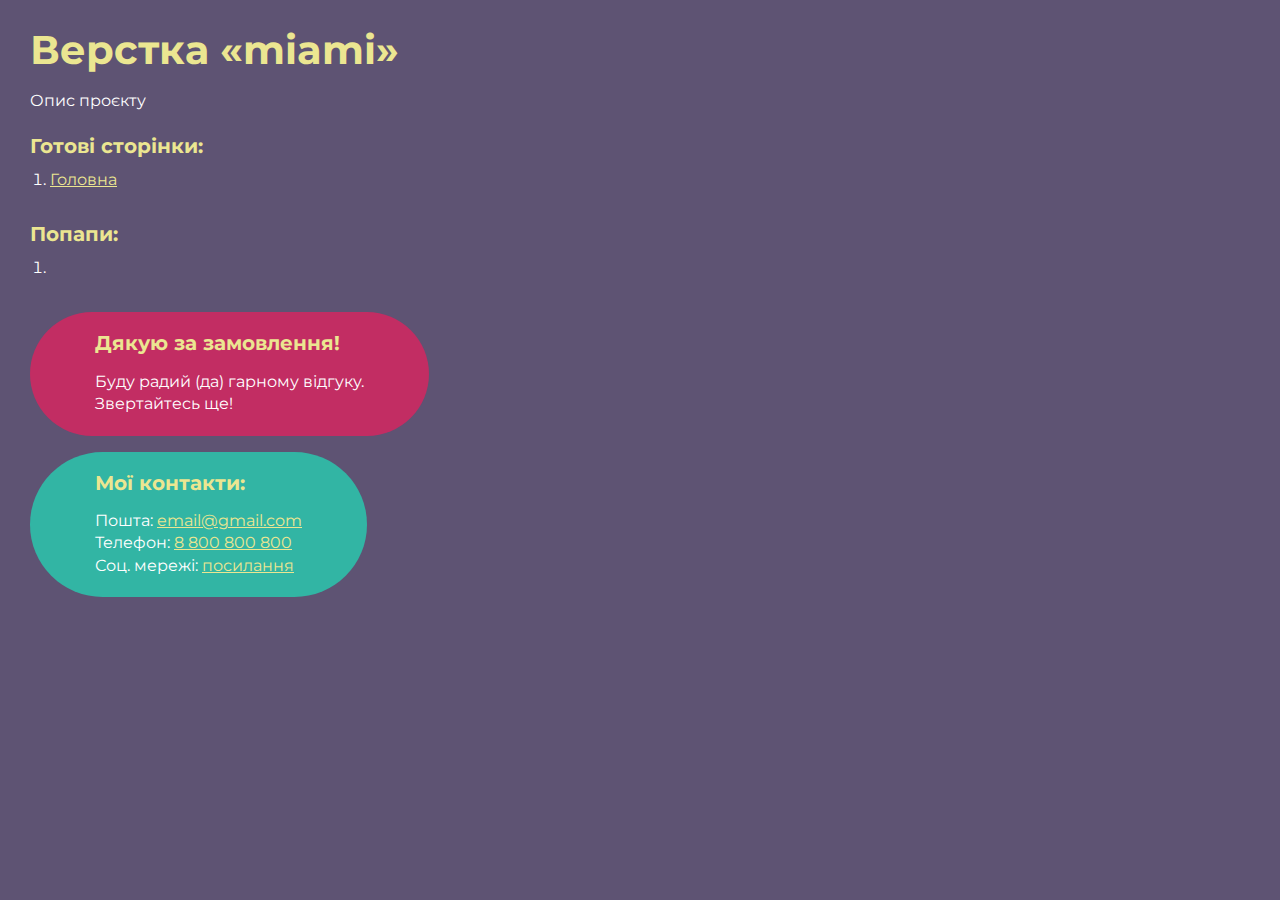
<file: index.html>
<!DOCTYPE html>
<html>

<head>
	<meta charset="UTF-8">
	<meta name="viewport" content="width=device-width, initial-scale=1.0">
	<title>Верстка «miami»</title>
</head>

<body>
	<div class="rootpage">
		<h1>Верстка «miami»</h1>
		<div class="rootpage__info">
			Опис проєкту
		</div>
		<h2>Готові сторінки:</h2>
		<ol class="rootpage__list">
			<li><a target="_blank" href="home.html">Головна</a></li>
		</ol>
		<h2>Попапи:</h2>
		<ol class="rootpage__list">
			<li><a target="_blank" href="home.html#"></a></li>
		</ol>
		<div class="rootpage__tnx">
			<h2>Дякую за замовлення!</h2>
			<p>Буду радий (да) гарному відгуку.</p>
			<p>Звертайтесь ще!</p>
		</div>
		<div class="rootpage__contacts">
			<h2>Мої контакти:</h2>
			<p>Пошта: <a href="mailto:email@gmail.com">email@gmail.com</a></p>
			<p>Телефон: <a href="tel:8800800800">8 800 800 800</a></p>
			<p>Соц. мережі: <a href="">посилання</a></p>
		</div>
	</div>
</body>
<style>
	@charset "UTF-8";
	@import url("https://fonts.googleapis.com/css?family=Montserrat:regular,700&display=swap");

	*,
	*::before,
	*::after {
		padding: 0px;
		margin: 0px;
		border: 0px;
		box-sizing: border-box;
	}

	html,
	body {
		height: 100%;
		margin: 0;
		padding: 0;
		min-width: 320px;
		width: 100%;
		color: #fff;
		background-color: #5e5373;
	}

	body {
		font-family: Montserrat;
		font-size: 100%;
		line-height: 1;
		font-size: 1rem;
	}

	a {
		text-decoration: underline;
		color: #ebe691
	}

	a:visited {
		text-decoration: underline;
		color: #aaa768;
	}

	a:hover {
		text-decoration: none;
	}

	ul li {
		list-style: none;
	}

	img {
		vertical-align: top;
	}

	.wrapper {
		width: 100%;
		min-height: 100%;
		overflow: hidden;
	}

	.rootpage {
		padding: 30px;
		display: flex;
		flex-direction: column;
		align-items: flex-start;
	}

	@media (max-width: 767px) {
		.rootpage {
			padding: 30px 15px;
		}
	}

	h1 {
		color: #ebe691;
		font-size: 2.5rem;
		margin: 0px 0px 1.25rem 0px;
	}

	@media (max-width: 767px) {
		h1 {
			font-size: 1.85rem;
			margin: 0px 0px 1.25rem 0px;
		}
	}

	h2 {
		color: #ebe691;
		font-size: 1.25rem;
		margin: 0px 0px 1rem 0px;
	}

	@media (max-width: 767px) {
		h2 {
			font-size: 1.125rem;
			margin: 0px 0px 1rem 0px;
		}
	}

	.rootpage__info {
		line-height: 140%;
		margin: 0px 0px 1.5rem 0px;
	}

	.rootpage__list {
		margin: 0px 0px 2.25rem 1.25rem;
	}

	.rootpage__list li:not(:last-child) {
		margin: 0px 0px 15px 0px;
	}

	.rootpage__contacts,
	.rootpage__tnx {
		border-radius: 200px;
		padding: 20px 65px;
		line-height: 140%;
	}

	@media (max-width: 767px) {

		.rootpage__contacts,
		.rootpage__tnx {
			border-radius: 40px;
			padding: 20px;
		}
	}

	.rootpage__contacts {
		background: #32b5a4;

	}

	.rootpage__contacts a {
		color: #ebe691;
	}

	.rootpage__tnx {
		background: #c22d63;
		margin: 0px 0px 1rem 0px;
	}
</style>

</html>
</file>
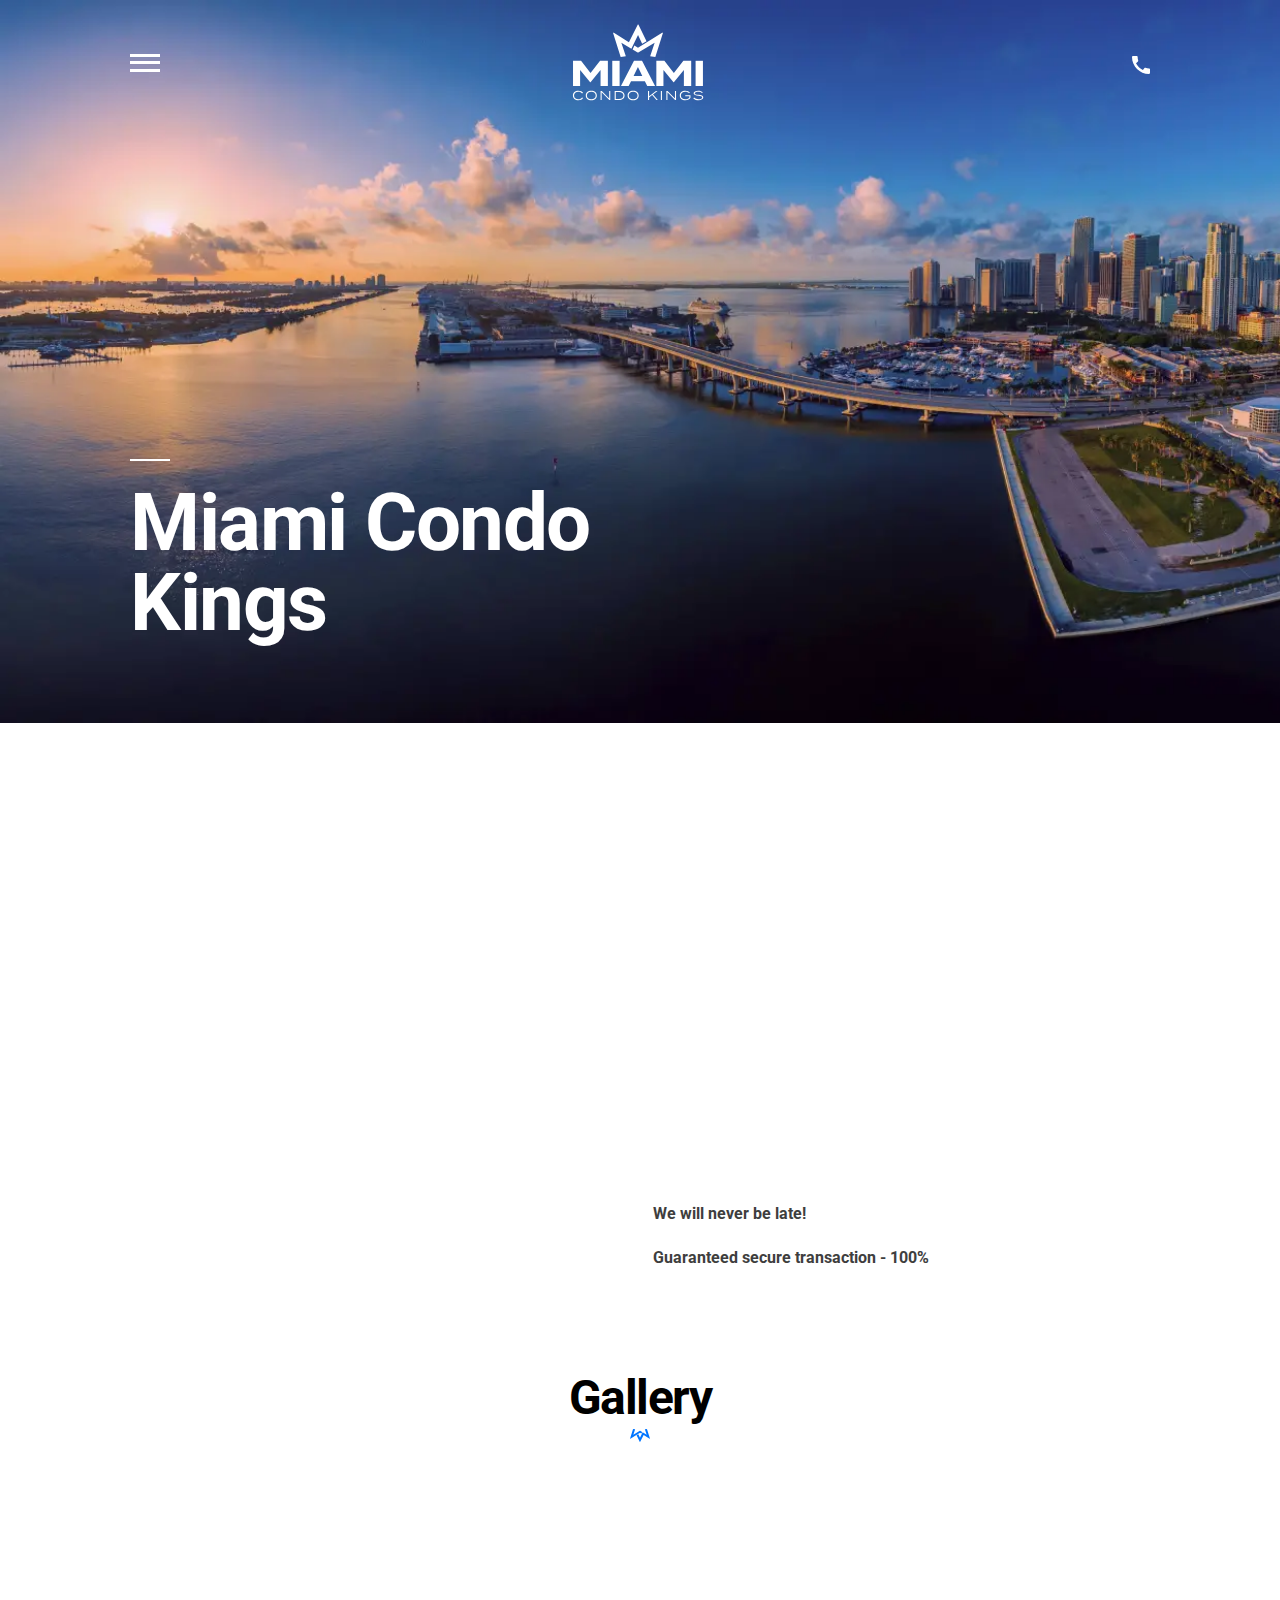
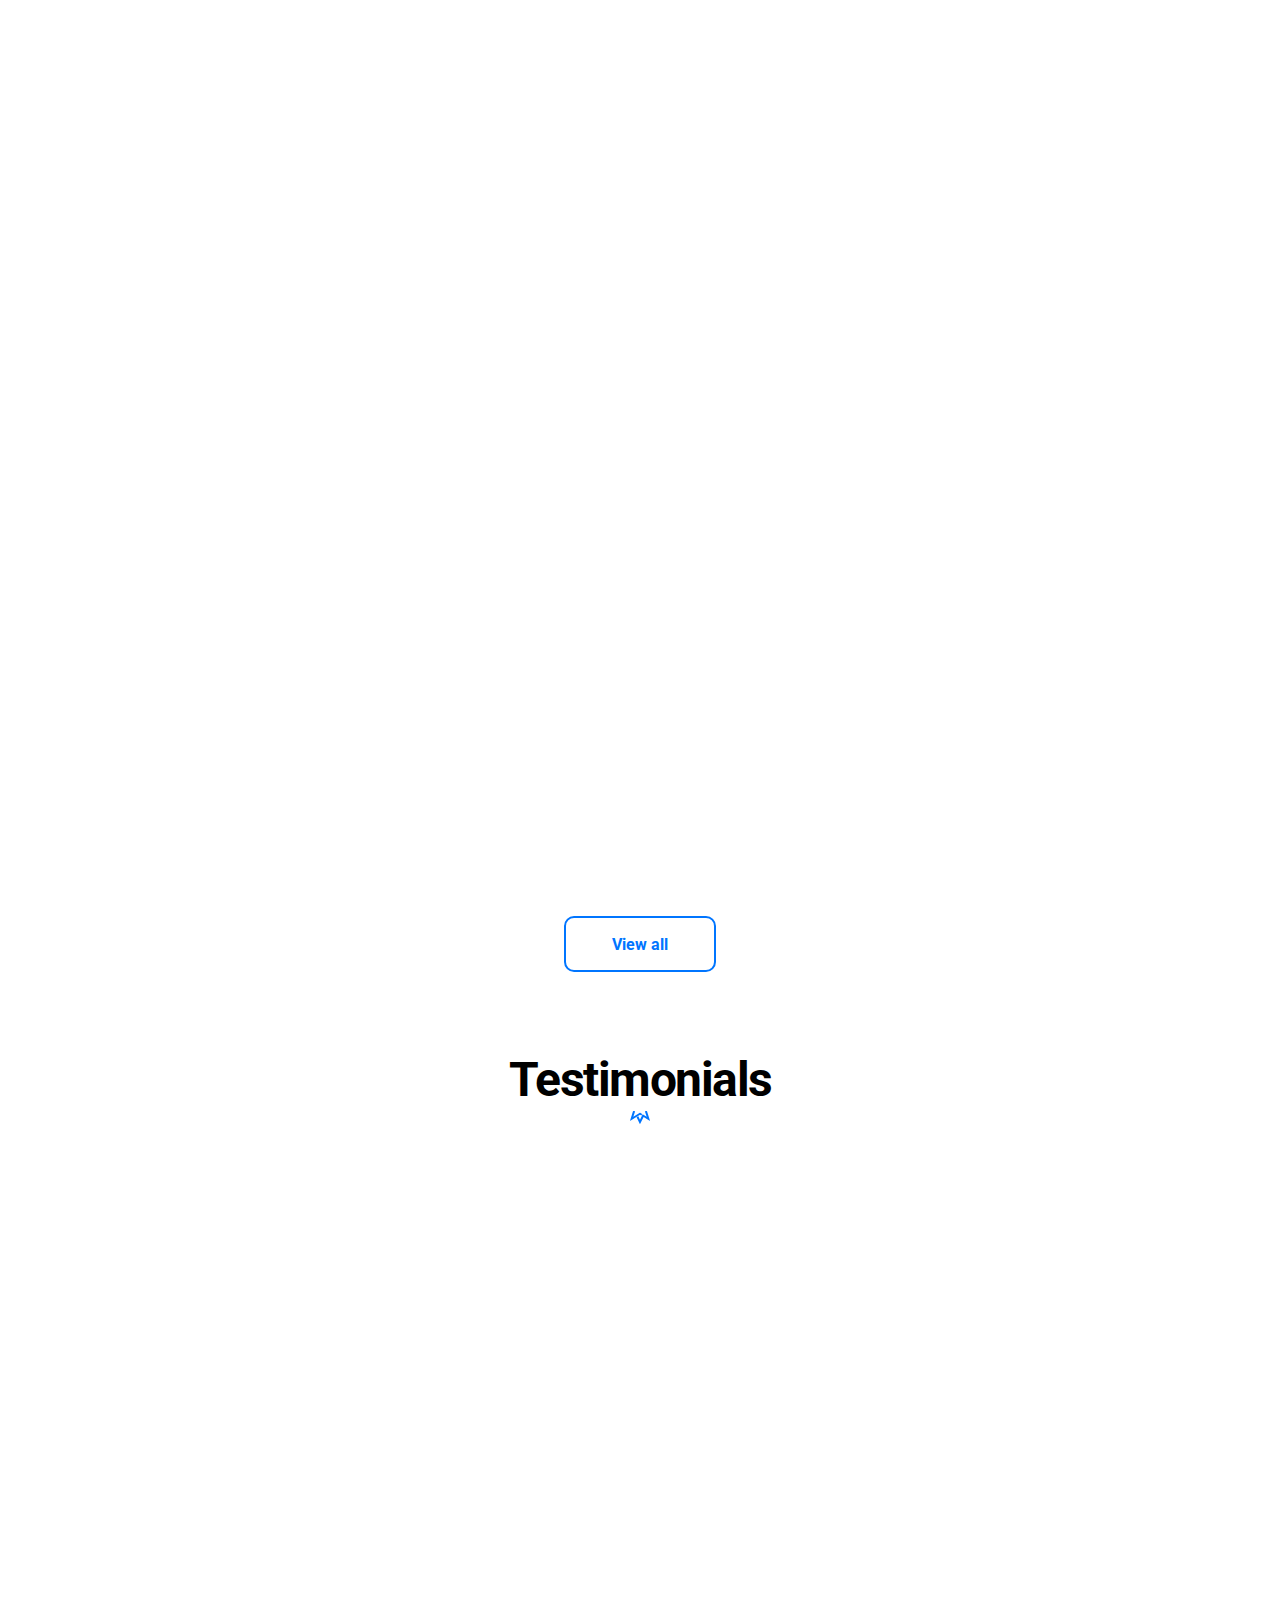
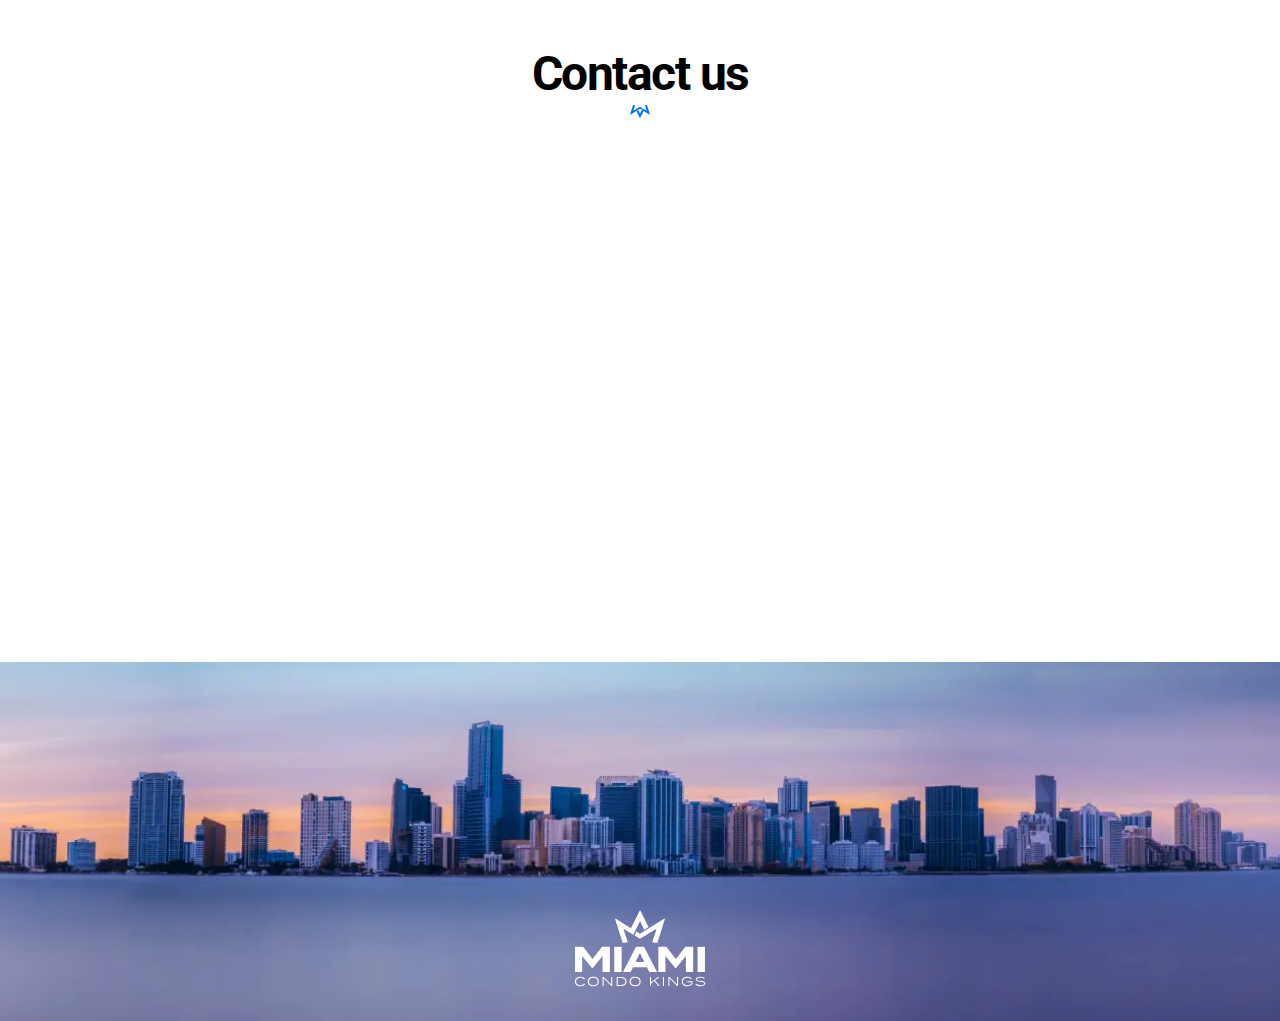
<file: home.html>
<!DOCTYPE html>
<html lang="en">

<head>
	<title>HomePage</title>
	<meta charset="UTF-8">
	<meta name="format-detection" content="telephone=no">
	<!-- <style>body{opacity: 0;}</style> -->
	<link rel="stylesheet" href="css/style.min.css?_v=20230724160459">
	<link rel="shortcut icon" href="favicon.ico">
	<!-- <meta name="robots" content="noindex, nofollow"> -->
	<meta name="viewport" content="width=device-width, initial-scale=1.0">
</head>

<body>
	<div class="wrapper">
		<header class="header" data-lp>
			<div class="header__container">
				<div class="header__body">
					<div class="header__menu menu">
						<button type="button" class="menu__icon icon-menu"><span></span></button>
						<nav class="menu__body">
							<ul class="menu__list">
								<li class="menu__item"><a href="#" class="menu__link">Home</a></li>
								<li class="menu__item"><a href="#" class="menu__link">About Us</a></li>
								<li class="menu__item"><a href="#" class="menu__link">gallery</a></li>
								<li class="menu__item"><a href="#" class="menu__link">testimonials</a></li>
								<li class="menu__item"><a href="#" class="menu__link">Contacts</a></li>

							</ul>
							<ul class="menu__list1">
								<li class="menu__items"><a href="tel:12345555555" class="menu__text">+1 234 555-55-55</a></li>
								<li class="menu__items"><a href="#" class="menu__text">call to order</a></li>
							</ul>
						</nav>
					</div>
					<div class="header__pic">
						<a href="#" class="header__logo"><img src="img/header/logo.svg" alt="Logo"></a>
					</div>

					<div class="phone__nomber">
						<a href="tel:12345555555" class="phone__nomber-tel">
							<img src="img/header/phone.svg" alt="icon-phone">

						</a>
						<a id="tel" href="tel:12345555555" class="phone__nomber-num">+1 234 555-55-55</a>
					</div>


				</div>
			</div>
		</header>

		<main class="page">
			<section data-watch data-watch-threshold="0.3" class="page__main-block main-block">
				<div class="main-block__container">
					<div class="main-block__body">
						<h1 class="main-block__title title--big">Miami
							Condo Kings</h1>

					</div>
				</div>
			</section>
			<section data-watch data-watch-threshold="0.3" class="page__miami-best miami-best">
				<div class="miami-best__container">
					<div class="miami-best__body">
						<div class="miami-best__column-left">
							<h2 class="miami-best__title title">Miami best Real estate <span>here</span> </h2>
						</div>
						<div class="miami-best__column-right">
							<div class="miami-best__subtitle">
								Over 50 years experience in love.
							</div>
							<div class="miami-best__paragraph">
								<p class="miami-best__text">
									Mazel and VA Tsukkerman in his "Analysis of musical works." Pointillism, which originated in the music of the early twentieth century, microforms, found a distant historical.
								</p>
								<p class="miami-best__text">
									The market leader in real estate since 2003. Awards Real Estate Company, 2010, 2011, 2013. More than 200 satisfied customers premium segment. We focus only on new buildings and high-level doskanalno know this area better than other specialists. Working directly with developers - so have more useful information about the profitable deals.
								</p>
								<p class="miami-best__text-bold">
									We will never be late!
								</p>
								<p class="miami-best__text-bold">
									Guaranteed secure transaction - 100%
								</p>
							</div>
						</div>
					</div>
				</div>
			</section>
			<section data-watch data-watch-threshold="0.3" class="page__gallery gallery">
				<div class="gallery__container">
					<div class="gallery__body">
						<div class="gallery__content">
							<h2 class="gallery__title title">Gallery</h2>
							<div class="gallery__logo"><img src="img/gallary/icon/icon-corona.svg" alt="Logo"></div>
						</div>
						<div class="gallery__items">
							<div class="gallery__wraper">
								<div class="gallery__item item-gallery item-gallery--1">
									<a target="_blank" href="img/gallary/01-big.jpg" class="item-gallery__pic-1">
										<div>
											<picture><source srcset="img/gallary/01.webp" type="image/webp"><img src="img/gallary/01.jpg" alt="Marina Palms"></picture>
										</div>

									</a>
									<a target="_blank" href="img/gallary/02-big.jpg" class="item-gallery__pic-2">
										<div>
											<picture><source srcset="img/gallary/02.webp" type="image/webp"><img src="img/gallary/02.jpg" alt="Marina Palms"></picture>
										</div>

									</a>
								</div>
								<div class="gallery__adress">
									<a href="#"><span>Marina Palms </span> / North Miami Beach, FL 33162</a>
								</div>
							</div>
							<div class="gallery__wraper">
								<div class="gallery__item item-gallery item-gallery--2">
									<a target="_blank" href="img/gallary/03-big.jpg" class="item-gallery__pic-3">
										<div>
											<picture><source srcset="img/gallary/03.webp" type="image/webp"><img src="img/gallary/03.jpg" alt="Edition Residens"></picture>
										</div>

									</a>
									<a target="_blank" href="img/gallary/04-big.jpg" class="item-gallery__pic-4">
										<div>
											<picture><source srcset="img/gallary/04.webp" type="image/webp"><img src="img/gallary/04.jpg" alt="Edition Residens"></picture>
										</div>

									</a>
								</div>
								<div class="gallery__adress">
									<a href="#"><span>Edition Residens</span>/Miami Beach, FL 33139/</a>
								</div>
							</div>
							<div class="gallery__wraper">
								<div class="gallery__item item-gallery item-gallery--3">
									<a target="_blank" href="img/gallary/05-big.jpg" class="item-gallery__pic-5">
										<div>
											<picture><source srcset="img/gallary/05.webp" type="image/webp"><img src="img/gallary/05.jpg" alt="Faena House"></picture>
										</div>

									</a>
									<a target="_blank" href="img/gallary/06-big.jpg" class="item-gallery__pic-6">
										<div>
											<picture><source srcset="img/gallary/06.webp" type="image/webp"><img src="img/gallary/06.jpg" alt="Faena House"></picture>
										</div>

									</a>
								</div>
								<div class="gallery__adress">
									<a href="#"><span>Faena House</span>/Miami Beach, FL 33140</a>
								</div>
							</div>

						</div>
						<div class="gallery__btn">
							<a href="#" class="gallery__button button--white">View all</a>
						</div>


					</div>
				</div>
			</section>
			<section data-watch data-watch-threshold="0.3" class="page__testimonials testimonials">
				<div class="testimonials__container">
					<div class="testimonials__body">
						<div class="testimonials__content">
							<h2 class="testimonials__title title">Testimonials</h2>
							<div class="testimonials__logo"><img src="img/gallary/icon/icon-corona.svg" alt="Logo"></div>
						</div>
						<div class="testimonials__row">
							<div class="testimonials__column">
								<div class="testimonials__item item-testimonials">
									<div class="item-testimonials__picture">
										<div class="item-testimonials__pic">
											<picture><source srcset="img/testimonials/01.webp" type="image/webp"><img src="img/testimonials/01.png" alt="Leslie Mckinney"></picture>
										</div>
									</div>
									<div class="item-testimonials__body">
										<div class="item-testimonials__name">Leslie Mckinney</div>
										<div class="item-testimonials__profession">CEO</div>
										<div class="item-testimonials__description">
											<p>Nice work, Certificates National Association of Realtors (USA)</p>
										</div>
									</div>
								</div>
							</div>
							<div class="testimonials__column">
								<div class="testimonials__item item-testimonials">
									<div class="item-testimonials__picture">
										<div class="item-testimonials__pic">
											<picture><source srcset="img/testimonials/02.webp" type="image/webp"><img src="img/testimonials/02.png" alt="Scarlett Hawkins"></picture>
										</div>
									</div>
									<div class="item-testimonials__body">
										<div class="item-testimonials__name">Scarlett Hawkins</div>
										<div class="item-testimonials__profession">Senior Vice President</div>
										<div class="item-testimonials__description">
											<p>My soul is illuminated by an unearthly joy, as these beautiful spring morning, which I enjoy with all my heart</p>
										</div>
									</div>
								</div>
							</div>
							<div class="testimonials__column">
								<div class="testimonials__item item-testimonials">
									<div class="item-testimonials__picture">
										<div class="item-testimonials__pic">
											<picture><source srcset="img/testimonials/03.webp" type="image/webp"><img src="img/testimonials/03.png" alt="Max Henry"></picture>
										</div>
									</div>
									<div class="item-testimonials__body">
										<div class="item-testimonials__name">Max Henry</div>
										<div class="item-testimonials__profession">Chief Design Officer</div>
										<div class="item-testimonials__description">
											<p>When my lovely valley of steam rises and half-day sun is above an impermeable</p>
										</div>
									</div>
								</div>
							</div>

						</div>
					</div>
				</div>
			</section>
			<section data-watch data-watch-threshold="0.3" class="page__contact contact">
				<div class="contact__container">
					<div class="contact__body">
						<div class="contact__content">
							<h2 class="contact__title title">Contact us</h2>
							<div class="contact__logo"><img src="img/gallary/icon/icon-corona.svg" alt="Logo"></div>
						</div>
						<div class="contact__row">
							<div class="contact__block ">
								<div class="contact__phone phone-contact">
									<div class="phone-contact__body">
										<p class="phone-contact__title">Phone</p>
										<a href="tel:123455555555" class="phone-contact__text">+1 234 5555-55-55</a>
									</div>
									<div class="phone-contact__body">
										<p class="phone-contact__title">Email</p>
										<a href="mailto:hello@miami.com" class="phone-contact__text ">hello@miami.com</a>
									</div>
								</div>
								<div class="contact__adress adress-contact">
									<div class="adress-contact__title">Address</div>
									<div class="adress-contact__text">
										<p>
											400 first ave. n.suite 700 Minneapolis, MN 55401
										</p>
									</div>
								</div>

							</div>
							<div class="contact__forma">
								<form action="#" method="get" class="contact-form">
									<div class="contact-form__line">
										<input id="name" required autocomplete="off" type="text" name="name" placeholder="Name" class="contact-form__input">
									</div>
									<div class="contact-form__line">
										<!-- Тип email - Однорядковий ввід поштової адреси -->
										<input class="contact-form__input" id="email-01" required autocomplete="off" placeholder="Email" name="mail" type="email">
									</div>
									<div class="contact-form__line">
										<!-- textarea - ввід багаторядкового тексту -->
										<textarea autocomplete="off" placeholder="Message" name="message" class="contact-form__area"></textarea>
									</div>
									<button type="submit" class="contact-form__button button">Consultation</button>
								</form>

							</div>
						</div>
					</div>
				</div>
			</section>


		</main>
		<script src="https://ajax.googleapis.com/ajax/libs/jquery/2.0.0/jquery.min.js?_v=20230724160459"></script>
		<footer class="footer">
			<div class="footer__container">

				<div class="footer__body">
					<a href="#" class="footer__logo"><img src="img/footer/logo_footer.svg" alt="Logo-Miami"></a>
				</div>

			</div>
		</footer>
	</div>
	<script src="js/app.min.js?_v=20230724160459"></script>
</body>

</html>
</file>
<file: css/style.min.css>
@charset "UTF-8";@import url(https://fonts.googleapis.com/css?family=Roboto:regular,500&display=swap);@import url(https://fonts.googleapis.com/css?family=Ubuntu:300,regular,italic,500,700&display=swap);@font-face{font-family:icomoon;font-display:swap;src:url(../fonts/icomoon.woff2) format("woff2"),url(../fonts/icomoon.woff) format("woff");font-weight:400;font-style:normal}[class*=_icon-]:before{font-family:icomoon;font-style:normal;font-weight:400;font-variant:normal;text-transform:none;line-height:1;-webkit-font-smoothing:antialiased;-moz-osx-font-smoothing:grayscale}[class*=_icon-]:before{display:block}._icon-phone:before{content:"\e900";color:#fff;font-size:28px;-webkit-transition:all .3s ease 0s;-o-transition:all .3s ease 0s;transition:all .3s ease 0s}*{padding:0;margin:0;border:0}*,:after,:before{-webkit-box-sizing:border-box;box-sizing:border-box}:active,:focus{outline:0}body,html{height:100%;min-width:320px}body{color:#000;line-height:1;font-family:Roboto;font-size:1rem;-ms-text-size-adjust:100%;-moz-text-size-adjust:100%;-webkit-text-size-adjust:100%;-webkit-font-smoothing:antialiased;-moz-osx-font-smoothing:grayscale}button,input,textarea{font-family:Roboto;font-size:inherit}button{cursor:pointer;color:inherit;background-color:inherit}a{color:inherit;text-decoration:none}ul li{list-style:none}img{vertical-align:top}h1,h2,h3,h4,h5,h6{font-weight:inherit;font-size:inherit}body{background:#fff}.lock body{overflow:hidden;-ms-touch-action:none;touch-action:none;-ms-scroll-chaining:none;overscroll-behavior:none}.wrapper{min-height:100%;display:-webkit-box;display:-ms-flexbox;display:flex;-webkit-box-orient:vertical;-webkit-box-direction:normal;-ms-flex-direction:column;flex-direction:column;overflow:hidden}@supports (overflow:clip){.wrapper{overflow:clip}}.wrapper>main{-webkit-box-flex:1;-ms-flex:1 1 auto;flex:1 1 auto}.wrapper>*{min-width:0}[class*=__container]{max-width:66.25rem;margin:0 auto;padding:0 1.25rem}[class*=-ibg]{position:relative}[class*=-ibg] img{position:absolute;width:100%;height:100%;top:0;left:0;-o-object-fit:cover;object-fit:cover}[class*=-ibg_contain] img{-o-object-fit:contain;object-fit:contain}.title--big{font-weight:700;line-height:1;letter-spacing:-1.5px;color:#fff}.title{font-weight:700;font-size:48px;line-height:1;letter-spacing:-1.5px;color:#000}.button--white{outline:2px solid #0075ff;border-radius:8px;background:inherit;font-weight:700;font-size:16px;line-height:.15;color:#0075ff;padding:16.5px 46px 16.5px 46px;-webkit-transition:all .3s ease 0s;-o-transition:all .3s ease 0s;transition:all .3s ease 0s}.button--white:hover{background:#005ecc;-webkit-box-shadow:0 13px 27px rgba(0,83,181,.46);box-shadow:0 13px 27px rgba(0,83,181,.46);border-radius:8px;color:#fff;outline:0}.button--white:hover:active{background:#005ecc;-webkit-box-shadow:0 8px 14px rgba(0,83,181,.48);box-shadow:0 8px 14px rgba(0,83,181,.48);border-radius:8px;outline:0}.button{padding:26.8px 46px 26.8px 46px;-webkit-transition:all .3s ease 0s;-o-transition:all .3s ease 0s;transition:all .3s ease 0s;background:#0075ff;-webkit-box-shadow:0 6px 23px rgba(0,117,255,.46);box-shadow:0 6px 23px rgba(0,117,255,.46);border-radius:8px;font-size:16px;line-height:.15;color:#fff;text-align:center}.button:hover{background:#005ecc;-webkit-box-shadow:0 13px 27px rgba(0,83,181,.46);box-shadow:0 13px 27px rgba(0,83,181,.46);border-radius:8px;color:#fff}.button:hover:active{background:#005ecc;-webkit-box-shadow:0 8px 14px rgba(0,83,181,.48);box-shadow:0 8px 14px rgba(0,83,181,.48);border-radius:8px}.header{position:fixed;width:100%;top:0;left:0;z-index:100}.header._header-scroll{background:rgba(53,123,163,.8)}.header__body{padding:24px 0 24px 0;display:-ms-grid;display:grid;-ms-grid-columns:30px 1fr 30px;grid-template-columns:30px 1fr 30px;-webkit-box-align:center;-ms-flex-align:center;align-items:center}.header__pic{display:-webkit-box;display:-ms-flexbox;display:flex;-webkit-box-pack:center;-ms-flex-pack:center;justify-content:center;z-index:2;position:relative}.header__logo{display:-webkit-box;display:-ms-flexbox;display:flex;-webkit-box-flex:0;-ms-flex:0 0 137px;flex:0 0 137px}.header__logo img{max-width:100%}.phone__nomber{display:-webkit-box;display:-ms-flexbox;display:flex;-webkit-box-orient:horizontal;-webkit-box-direction:reverse;-ms-flex-direction:row-reverse;flex-direction:row-reverse;position:relative;top:2px;left:0;-webkit-column-gap:15px;-moz-column-gap:15px;column-gap:15px}.phone__nomber-num{display:none;color:#fff;white-space:nowrap;cursor:pointer;position:relative;z-index:50}.phone__nomber-tel{-webkit-animation:phone-play 2s infinite 0s ease;animation:phone-play 2s infinite 0s ease}.phone__nomber-tel:hover{-webkit-animation-play-state:paused;animation-play-state:paused}@-webkit-keyframes phone-play{0%{-webkit-transform:rotate(0);transform:rotate(0)}50%{-webkit-transform:rotate(45deg);transform:rotate(45deg)}100%{-webkit-transform:rotate(0);transform:rotate(0)}}@keyframes phone-play{0%{-webkit-transform:rotate(0);transform:rotate(0)}50%{-webkit-transform:rotate(45deg);transform:rotate(45deg)}100%{-webkit-transform:rotate(0);transform:rotate(0)}}.menu-open .menu__body{left:0}.menu-open .menu__body::before{left:0}.menu__list{display:-webkit-box;display:-ms-flexbox;display:flex;margin:0 0 48px 0;max-width:1020px;margin:0 auto;-webkit-box-orient:vertical;-webkit-box-direction:normal;-ms-flex-direction:column;flex-direction:column;row-gap:30px;padding:150px 15px 50px 15px}.menu__link{font-weight:700;font-size:22px;line-height:1;letter-spacing:2px;text-transform:uppercase;color:#fff;position:relative}.menu__link::before{content:"";position:absolute;bottom:-8px;left:0;width:0%;height:2px;background:#fff;-webkit-transition:all .3s ease 0s;-o-transition:all .3s ease 0s;transition:all .3s ease 0s}.menu__list1{display:-webkit-box;display:-ms-flexbox;display:flex;-webkit-box-orient:vertical;-webkit-box-direction:normal;-ms-flex-direction:column;flex-direction:column;row-gap:30px;padding:0 15px 50px 15px;max-width:1020px;margin:0 auto}.menu__text{font-weight:700;font-size:12px;line-height:1.33;letter-spacing:2px;text-transform:uppercase;color:#fff;text-align:center;position:relative}.menu__text::before{content:"";position:absolute;bottom:-8px;left:0;width:0%;height:2px;background:#fff;-webkit-transition:all .3s ease 0s;-o-transition:all .3s ease 0s;transition:all .3s ease 0s}.icon-menu{-webkit-transform:rotate(-180deg);-ms-transform:rotate(-180deg);transform:rotate(-180deg)}.no-webp .footer{background:url(../img/footer/footer-bac.jpg) 0 0/cover no-repeat}.footer__body{display:-webkit-box;display:-ms-flexbox;display:flex;-webkit-box-pack:center;-ms-flex-pack:center;justify-content:center}.footer__logo{display:-webkit-box;display:-ms-flexbox;display:flex;-webkit-box-flex:0;-ms-flex:0 0 136px;flex:0 0 136px}.footer__logo img{max-width:100%}.no-webp .main-block{background:url(../img/main-block/background.jpg) 0 0/cover no-repeat}.main-block__body{-webkit-transform:translate(0,20%);-ms-transform:translate(0,20%);transform:translate(0,20%);opacity:0}._watcher-view .main-block__body{opacity:1;-webkit-transform:translate(0,0);-ms-transform:translate(0,0);transform:translate(0,0);-webkit-transition:all .8s ease 0s;-o-transition:all .8s ease 0s;transition:all .8s ease 0s}.main-block__title{max-width:460px;position:relative}.main-block__title::before{content:"";position:absolute;top:-24px;left:0;width:40px;height:2px;background:#fff}.miami-best__body{padding-top:104px;padding-bottom:80px;display:-webkit-box;display:-ms-flexbox;display:flex;-webkit-column-gap:25px;-moz-column-gap:25px;column-gap:25px;row-gap:30px}.miami-best__column-left{-webkit-box-flex:0;-ms-flex:0 1 50%;flex:0 1 50%;-webkit-transform:translate(-20%,0);-ms-transform:translate(-20%,0);transform:translate(-20%,0);opacity:0}._watcher-view .miami-best__column-left{opacity:1;-webkit-transform:translate(0,0);-ms-transform:translate(0,0);transform:translate(0,0);-webkit-transition:all .8s ease 0s;-o-transition:all .8s ease 0s;transition:all .8s ease 0s}.miami-best__title{max-width:320px}.miami-best__title span{color:#0075ff}.miami-best__column-right{-webkit-box-flex:0;-ms-flex:0 1 50%;flex:0 1 50%}.miami-best__subtitle{font-weight:700;font-size:24px;line-height:1.25;color:#0075ff;-webkit-transform:translate(20%,0);-ms-transform:translate(20%,0);transform:translate(20%,0);opacity:0}.miami-best__subtitle:not(:last-child){margin:0 0 16px 0}._watcher-view .miami-best__subtitle{opacity:1;-webkit-transform:translate(0,0);-ms-transform:translate(0,0);transform:translate(0,0);-webkit-transition:all .8s ease 0s;-o-transition:all .8s ease 0s;transition:all .8s ease 0s}.miami-best__text{font-size:16px;line-height:1.69;color:#3e3e3e;-webkit-transform:translate(20%,0);-ms-transform:translate(20%,0);transform:translate(20%,0);opacity:0}.miami-best__text:not(:last-child){margin:0 0 42px 0}._watcher-view .miami-best__text{opacity:1;-webkit-transform:translate(0,0);-ms-transform:translate(0,0);transform:translate(0,0);-webkit-transition:all .8s ease 0s;-o-transition:all .8s ease 0s;transition:all .8s ease 0s}.miami-best__text-bold{font-weight:700;font-size:16px;line-height:1.69;color:#3e3e3e}.miami-best__text-bold:not(:last-child){margin:0 0 17px 0}.gallery__body{padding-top:23px}.gallery__content{text-align:center}.gallery__title:not(:last-child){margin:0 0 1px 0}.gallery__logo img{max-width:100%}.gallery__items{margin:0 0 32px 0}.gallery__wraper{-webkit-transform:translate(0,20%);-ms-transform:translate(0,20%);transform:translate(0,20%);opacity:0}._watcher-view .gallery__wraper{opacity:1;-webkit-transform:translate(0,0);-ms-transform:translate(0,0);transform:translate(0,0);-webkit-transition:all .8s ease 0s;-o-transition:all .8s ease 0s;transition:all .8s ease 0s}.gallery__adress{font-weight:400;font-size:16px;line-height:1.69;color:#3e3e3e}.gallery__adress span{font-weight:700;font-size:16px;line-height:1.69;color:#0075ff}.gallery__btn{text-align:center}.item-gallery{display:-ms-grid;display:grid;margin:0 0 24px 0}.item-gallery__pic-1{position:relative;padding-bottom:38%;border-radius:9px}.item-gallery__pic-1:hover{-webkit-box-shadow:0 8px 14px rgba(0,83,181,.48);box-shadow:0 8px 14px rgba(0,83,181,.48)}.item-gallery__pic-1 img{position:absolute;top:0;left:0;width:100%;height:100%;-o-object-fit:cover;object-fit:cover;border-radius:8px}.item-gallery__pic-2{position:relative;padding-bottom:79%;border-radius:9px}.item-gallery__pic-2:hover{-webkit-box-shadow:0 8px 14px rgba(0,83,181,.48);box-shadow:0 8px 14px rgba(0,83,181,.48)}.item-gallery__pic-2 img{position:absolute;top:0;left:0;width:100%;height:100%;-o-object-fit:cover;object-fit:cover;border-radius:8px}.item-gallery__pic-3{position:relative;padding-bottom:51%;border-radius:9px}.item-gallery__pic-3:hover{-webkit-box-shadow:0 8px 14px rgba(0,83,181,.48);box-shadow:0 8px 14px rgba(0,83,181,.48)}.item-gallery__pic-3 img{position:absolute;top:0;left:0;width:100%;height:100%;-o-object-fit:cover;object-fit:cover;border-radius:8px}.item-gallery__pic-4{position:relative;padding-bottom:51%;border-radius:9px}.item-gallery__pic-4:hover{-webkit-box-shadow:0 8px 14px rgba(0,83,181,.48);box-shadow:0 8px 14px rgba(0,83,181,.48)}.item-gallery__pic-4 img{position:absolute;top:0;left:0;width:100%;height:100%;-o-object-fit:cover;object-fit:cover;border-radius:8px}.item-gallery__pic-5{position:relative;padding-bottom:79%;border-radius:9px}.item-gallery__pic-5:hover{-webkit-box-shadow:0 8px 14px rgba(0,83,181,.48);box-shadow:0 8px 14px rgba(0,83,181,.48)}.item-gallery__pic-5 img{position:absolute;top:0;left:0;width:100%;height:100%;-o-object-fit:cover;object-fit:cover;border-radius:8px}.item-gallery__pic-6{position:relative;padding-bottom:38%;border-radius:9px}.item-gallery__pic-6:hover{-webkit-box-shadow:0 8px 14px rgba(0,83,181,.48);box-shadow:0 8px 14px rgba(0,83,181,.48)}.item-gallery__pic-6 img{position:absolute;top:0;left:0;width:100%;height:100%;-o-object-fit:cover;object-fit:cover;border-radius:8px}.item-gallery--1{-ms-grid-columns:minmax(131px,672px) minmax(131px,324px);grid-template-columns:minmax(131px,672px) minmax(131px,324px)}.item-gallery--2{-ms-grid-columns:minmax(131px,498px) minmax(131px,498px);grid-template-columns:minmax(131px,498px) minmax(131px,498px)}.item-gallery--3{-ms-grid-columns:minmax(131px,324px) minmax(131px,672px);grid-template-columns:minmax(131px,324px) minmax(131px,672px)}.testimonials__content{text-align:center}.testimonials__title:not(:last-child){margin:0 0 1px 0}.testimonials__logo img{max-width:100%}.testimonials__row{display:-webkit-box;display:-ms-flexbox;display:flex;-ms-flex-wrap:wrap;flex-wrap:wrap;margin:0 -12px;-webkit-transform:translate(0,20%);-ms-transform:translate(0,20%);transform:translate(0,20%);opacity:0}._watcher-view .testimonials__row{opacity:1;-webkit-transform:translate(0,0);-ms-transform:translate(0,0);transform:translate(0,0);-webkit-transition:all .8s ease 0s;-o-transition:all .8s ease 0s;transition:all .8s ease 0s}.testimonials__column{-webkit-box-flex:0;-ms-flex:0 1 33.33337%;flex:0 1 33.33337%;padding:0 12px;margin:0 0 24px 0}.item-testimonials{display:-webkit-box;display:-ms-flexbox;display:flex;-webkit-box-orient:vertical;-webkit-box-direction:normal;-ms-flex-direction:column;flex-direction:column;min-height:100%}.item-testimonials__picture{width:150px;margin:0 auto}.item-testimonials__pic{position:relative;padding-bottom:100%}.item-testimonials__pic img{position:absolute;top:0;left:0;width:100%;height:100%;-o-object-fit:cover;object-fit:cover}.item-testimonials__body{text-align:center;-webkit-box-flex:1;-ms-flex:1 1 auto;flex:1 1 auto}.item-testimonials__name{font-weight:700;font-size:24px;line-height:1.25;color:#0075ff;text-transform:capitalize}.item-testimonials__name:not(:last-child){margin:0 0 4px 0}.item-testimonials__profession{font-size:14px;line-height:1.93;color:#9fadc2;text-transform:capitalize}.item-testimonials__description{font-size:16px;line-height:1.69;color:#3e3e3e}.contact__content{text-align:center}.contact__title:not(:last-child){margin:0 0 1px 0}.contact__logo:not(:last-child){margin:0 0 1px 0}.contact__row{display:-webkit-box;display:-ms-flexbox;display:flex;-webkit-box-pack:justify;-ms-flex-pack:justify;justify-content:space-between}.contact__block{display:-webkit-box;display:-ms-flexbox;display:flex;-webkit-box-flex:0;-ms-flex:0 1 40%;flex:0 1 40%;margin:0 0 32px 0;-webkit-transform:translate(-20%,0);-ms-transform:translate(-20%,0);transform:translate(-20%,0);opacity:0}._watcher-view .contact__block{opacity:1;-webkit-transform:translate(0,0);-ms-transform:translate(0,0);transform:translate(0,0);-webkit-transition:all .8s ease 0s;-o-transition:all .8s ease 0s;transition:all .8s ease 0s}.contact__forma{-webkit-box-flex:0;-ms-flex:0 1 40%;flex:0 1 40%;-webkit-transform:translate(20%,0);-ms-transform:translate(20%,0);transform:translate(20%,0);opacity:0}._watcher-view .contact__forma{opacity:1;-webkit-transform:translate(0,0);-ms-transform:translate(0,0);transform:translate(0,0);-webkit-transition:all .8s ease 0s;-o-transition:all .8s ease 0s;transition:all .8s ease 0s}.phone-contact__body:not(:last-child){margin:0 0 24px 0}.phone-contact__title{font-size:14px;line-height:1.93;color:#9fadc2}.phone-contact__title:not(:last-child){margin:0 0 8px 0}.phone-contact__text{font-size:16px;line-height:1.69;color:#3e3e3e;white-space:nowrap}.adress-contact__title{font-size:14px;line-height:1.93;color:#9fadc2}.adress-contact__title:not(:last-child){margin:0 0 8px 0}.adress-contact__text{font-size:16px;line-height:1.69;color:#3e3e3e;max-width:140px}.contact-form{width:411px}.contact-form__line:not(:last-child){margin:0 0 16px 0}.contact-form__input{background:#f7f8ff;border-radius:8px;height:48px;width:100%;font-size:14px;line-height:1.43;color:#8f99a8;padding:0 0 0 17px}.contact-form__input:focus{outline:2px solid #0075ff;color:#000}.contact-form__area{width:100%;background:#f7f8ff;border-radius:8px;min-height:144px;margin:0 0 32px 0;padding:14px 0 0 17px;resize:vertical;max-height:400px}.contact-form__area:focus{outline:2px solid #0075ff;color:#000}.contact-form__button{width:100%}@font-face{font-family:lg;src:url([data-uri]) format("woff2"),url([data-uri]) format("woff");font-weight:400;font-style:normal;font-display:block}.lg-icon{font-family:lg!important;speak:never;font-style:normal;font-weight:400;font-variant:normal;text-transform:none;line-height:1;-webkit-font-smoothing:antialiased;-moz-osx-font-smoothing:grayscale}.lg-container{font-family:system-ui,-apple-system,"Segoe UI",Roboto,"Helvetica Neue",Arial,"Noto Sans","Liberation Sans",sans-serif,"Apple Color Emoji","Segoe UI Emoji","Segoe UI Symbol","Noto Color Emoji"}.lg-next,.lg-prev{background-color:rgba(0,0,0,.45);border-radius:2px;color:#999;cursor:pointer;display:block;font-size:22px;margin-top:-10px;padding:8px 10px 9px;position:absolute;top:50%;z-index:1080;outline:0;border:none}.lg-next.disabled,.lg-prev.disabled{opacity:0!important;cursor:default}.lg-next:hover:not(.disabled),.lg-prev:hover:not(.disabled){color:#fff}.lg-single-item .lg-next,.lg-single-item .lg-prev{display:none}.lg-next{right:20px}.lg-next:before{content:"\e095"}.lg-prev{left:20px}.lg-prev:after{content:"\e094"}@-webkit-keyframes lg-right-end{0%{left:0}50%{left:-30px}100%{left:0}}@keyframes lg-right-end{0%{left:0}50%{left:-30px}100%{left:0}}@-webkit-keyframes lg-left-end{0%{left:0}50%{left:30px}100%{left:0}}@keyframes lg-left-end{0%{left:0}50%{left:30px}100%{left:0}}.lg-outer.lg-right-end .lg-object{-webkit-animation:lg-right-end .3s;animation:lg-right-end .3s;position:relative}.lg-outer.lg-left-end .lg-object{-webkit-animation:lg-left-end .3s;animation:lg-left-end .3s;position:relative}.lg-toolbar{z-index:1082;left:0;position:absolute;top:0;width:100%}.lg-media-overlap .lg-toolbar{background-image:-webkit-gradient(linear,left bottom,left top,from(rgba(0,0,0,0)),to(rgba(0,0,0,.4)));background-image:-o-linear-gradient(bottom,rgba(0,0,0,0),rgba(0,0,0,.4));background-image:linear-gradient(0deg,rgba(0,0,0,0),rgba(0,0,0,.4))}.lg-toolbar .lg-icon{color:#999;cursor:pointer;float:right;font-size:24px;height:47px;line-height:27px;padding:10px 0;text-align:center;width:50px;text-decoration:none!important;outline:medium none;will-change:color;-webkit-transition:color .2s linear;-o-transition:color .2s linear;transition:color .2s linear;background:0 0;border:none;-webkit-box-shadow:none;box-shadow:none}.lg-toolbar .lg-icon.lg-icon-18{font-size:18px}.lg-toolbar .lg-icon:hover{color:#fff}.lg-toolbar .lg-close:after{content:"\e070"}.lg-toolbar .lg-maximize{font-size:22px}.lg-toolbar .lg-maximize:after{content:"\e90a"}.lg-toolbar .lg-download:after{content:"\e0f2"}.lg-sub-html{color:#eee;font-size:16px;padding:10px 40px;text-align:center;z-index:1080;opacity:0;-webkit-transition:opacity .2s ease-out 0s;-o-transition:opacity .2s ease-out 0s;transition:opacity .2s ease-out 0s}.lg-sub-html h4{margin:0;font-size:13px;font-weight:700}.lg-sub-html p{font-size:12px;margin:5px 0 0}.lg-sub-html a{color:inherit}.lg-sub-html a:hover{text-decoration:underline}.lg-media-overlap .lg-sub-html{background-image:-webkit-gradient(linear,left top,left bottom,from(rgba(0,0,0,0)),to(rgba(0,0,0,.6)));background-image:-o-linear-gradient(top,rgba(0,0,0,0),rgba(0,0,0,.6));background-image:linear-gradient(180deg,rgba(0,0,0,0),rgba(0,0,0,.6))}.lg-item .lg-sub-html{position:absolute;bottom:0;right:0;left:0}.lg-error-msg{font-size:14px;color:#999}.lg-counter{color:#999;display:inline-block;font-size:16px;padding-left:20px;padding-top:12px;height:47px;vertical-align:middle}.lg-closing .lg-next,.lg-closing .lg-prev,.lg-closing .lg-sub-html,.lg-closing .lg-toolbar{opacity:0;-webkit-transition:-webkit-transform .08 cubic-bezier(0,0,.25,1) 0s,opacity .08 cubic-bezier(0,0,.25,1) 0s,color .08 linear;-o-transition:-o-transform .08 cubic-bezier(0,0,.25,1) 0s,opacity .08 cubic-bezier(0,0,.25,1) 0s,color .08 linear;-webkit-transition:opacity .08 cubic-bezier(0,0,.25,1) 0s,color .08 linear,-webkit-transform .08 cubic-bezier(0,0,.25,1) 0s;transition:opacity .08 cubic-bezier(0,0,.25,1) 0s,color .08 linear,-webkit-transform .08 cubic-bezier(0,0,.25,1) 0s;-o-transition:transform .08 cubic-bezier(0,0,.25,1) 0s,opacity .08 cubic-bezier(0,0,.25,1) 0s,color .08 linear;transition:transform .08 cubic-bezier(0,0,.25,1) 0s,opacity .08 cubic-bezier(0,0,.25,1) 0s,color .08 linear;transition:transform .08 cubic-bezier(0,0,.25,1) 0s,opacity .08 cubic-bezier(0,0,.25,1) 0s,color .08 linear,-webkit-transform .08 cubic-bezier(0,0,.25,1) 0s}body:not(.lg-from-hash) .lg-outer.lg-start-zoom .lg-item:not(.lg-zoomable) .lg-img-wrap,body:not(.lg-from-hash) .lg-outer.lg-start-zoom .lg-item:not(.lg-zoomable) .lg-video-cont{opacity:0;-ms-transform:scale3d(.5,.5,.5);-webkit-transform:scale3d(.5,.5,.5);transform:scale3d(.5,.5,.5);will-change:transform,opacity;-webkit-transition:-webkit-transform 250ms cubic-bezier(0,0,.25,1) 0s,opacity 250ms cubic-bezier(0,0,.25,1)!important;-o-transition:-o-transform 250ms cubic-bezier(0,0,.25,1) 0s,opacity 250ms cubic-bezier(0,0,.25,1)!important;-webkit-transition:opacity 250ms cubic-bezier(0,0,.25,1),-webkit-transform 250ms cubic-bezier(0,0,.25,1) 0s!important;transition:opacity 250ms cubic-bezier(0,0,.25,1),-webkit-transform 250ms cubic-bezier(0,0,.25,1) 0s!important;-o-transition:transform 250ms cubic-bezier(0,0,.25,1) 0s,opacity 250ms cubic-bezier(0,0,.25,1)!important;transition:transform 250ms cubic-bezier(0,0,.25,1) 0s,opacity 250ms cubic-bezier(0,0,.25,1)!important;transition:transform 250ms cubic-bezier(0,0,.25,1) 0s,opacity 250ms cubic-bezier(0,0,.25,1),-webkit-transform 250ms cubic-bezier(0,0,.25,1) 0s!important}body:not(.lg-from-hash) .lg-outer.lg-start-zoom .lg-item:not(.lg-zoomable).lg-complete .lg-img-wrap,body:not(.lg-from-hash) .lg-outer.lg-start-zoom .lg-item:not(.lg-zoomable).lg-complete .lg-video-cont{opacity:1;-ms-transform:scale3d(1,1,1);-webkit-transform:scale3d(1,1,1);transform:scale3d(1,1,1)}.lg-group:after{content:"";display:table;clear:both}.lg-container{display:none;outline:0}.lg-container.lg-show{display:block}.lg-on{scroll-behavior:unset}.lg-hide-sub-html .lg-sub-html,.lg-next,.lg-pager-outer,.lg-prev,.lg-toolbar{opacity:0;will-change:transform,opacity;-webkit-transition:-webkit-transform .25s cubic-bezier(0,0,.25,1) 0s,opacity .25s cubic-bezier(0,0,.25,1) 0s;-o-transition:-o-transform .25s cubic-bezier(0,0,.25,1) 0s,opacity .25s cubic-bezier(0,0,.25,1) 0s;-webkit-transition:opacity .25s cubic-bezier(0,0,.25,1) 0s,-webkit-transform .25s cubic-bezier(0,0,.25,1) 0s;transition:opacity .25s cubic-bezier(0,0,.25,1) 0s,-webkit-transform .25s cubic-bezier(0,0,.25,1) 0s;-o-transition:transform .25s cubic-bezier(0,0,.25,1) 0s,opacity .25s cubic-bezier(0,0,.25,1) 0s;transition:transform .25s cubic-bezier(0,0,.25,1) 0s,opacity .25s cubic-bezier(0,0,.25,1) 0s;transition:transform .25s cubic-bezier(0,0,.25,1) 0s,opacity .25s cubic-bezier(0,0,.25,1) 0s,-webkit-transform .25s cubic-bezier(0,0,.25,1) 0s}.lg-show-in .lg-next,.lg-show-in .lg-pager-outer,.lg-show-in .lg-prev,.lg-show-in .lg-toolbar{opacity:1}.lg-show-in.lg-hide-sub-html .lg-sub-html{opacity:1}.lg-show-in .lg-hide-items .lg-prev{opacity:0;-webkit-transform:translate3d(-10px,0,0);transform:translate3d(-10px,0,0)}.lg-show-in .lg-hide-items .lg-next{opacity:0;-webkit-transform:translate3d(10px,0,0);transform:translate3d(10px,0,0)}.lg-show-in .lg-hide-items .lg-toolbar{opacity:0;-webkit-transform:translate3d(0,-10px,0);transform:translate3d(0,-10px,0)}.lg-show-in .lg-hide-items.lg-hide-sub-html .lg-sub-html{opacity:0;-webkit-transform:translate3d(0,20px,0);transform:translate3d(0,20px,0)}.lg-outer{width:100%;height:100%;position:fixed;top:0;left:0;z-index:1050;text-align:left;opacity:.001;outline:0;will-change:auto;overflow:hidden;-webkit-transition:opacity .15s ease 0s;-o-transition:opacity .15s ease 0s;transition:opacity .15s ease 0s}.lg-outer *{-webkit-box-sizing:border-box;box-sizing:border-box}.lg-outer.lg-zoom-from-image{opacity:1}.lg-outer.lg-visible{opacity:1}.lg-outer.lg-css3 .lg-item:not(.lg-start-end-progress).lg-current,.lg-outer.lg-css3 .lg-item:not(.lg-start-end-progress).lg-next-slide,.lg-outer.lg-css3 .lg-item:not(.lg-start-end-progress).lg-prev-slide{-webkit-transition-duration:inherit!important;-o-transition-duration:inherit!important;transition-duration:inherit!important;-webkit-transition-timing-function:inherit!important;-o-transition-timing-function:inherit!important;transition-timing-function:inherit!important}.lg-outer.lg-css3.lg-dragging .lg-item.lg-current,.lg-outer.lg-css3.lg-dragging .lg-item.lg-next-slide,.lg-outer.lg-css3.lg-dragging .lg-item.lg-prev-slide{-webkit-transition-duration:0s!important;-o-transition-duration:0s!important;transition-duration:0s!important;opacity:1}.lg-outer.lg-grab img.lg-object{cursor:-webkit-grab;cursor:-o-grab;cursor:-ms-grab;cursor:grab}.lg-outer.lg-grabbing img.lg-object{cursor:move;cursor:-webkit-grabbing;cursor:-o-grabbing;cursor:-ms-grabbing;cursor:grabbing}.lg-outer .lg-content{position:absolute;top:0;left:0;right:0;bottom:0}.lg-outer .lg-inner{width:100%;position:absolute;left:0;top:0;bottom:0;-webkit-transition:opacity 0s;-o-transition:opacity 0s;transition:opacity 0s;white-space:nowrap}.lg-outer .lg-item{will-change:transform,opacity;display:none!important}.no-webp .lg-outer .lg-item:not(.lg-start-end-progress){background:url([data-uri]) no-repeat scroll center center transparent}.lg-outer.lg-css3 .lg-current,.lg-outer.lg-css3 .lg-next-slide,.lg-outer.lg-css3 .lg-prev-slide{display:inline-block!important}.lg-outer.lg-css .lg-current{display:inline-block!important}.lg-outer .lg-img-wrap,.lg-outer .lg-item{display:inline-block;text-align:center;position:absolute;width:100%;height:100%}.lg-outer .lg-img-wrap:before,.lg-outer .lg-item:before{content:"";display:inline-block;height:100%;vertical-align:middle}.lg-outer .lg-img-wrap{position:absolute;left:0;right:0;top:0;bottom:0;white-space:nowrap;font-size:0}.lg-outer .lg-item.lg-complete{background-image:none}.lg-outer .lg-item.lg-current{z-index:1060}.lg-outer .lg-object{display:inline-block;vertical-align:middle;max-width:100%;max-height:100%;width:auto;height:auto;position:relative}.lg-outer .lg-empty-html .lg-sub-html,.lg-outer .lg-empty-html.lg-sub-html{display:none}.lg-outer.lg-hide-download .lg-download{opacity:.75;pointer-events:none}.lg-outer .lg-first-slide .lg-dummy-img{position:absolute;top:50%;left:50%}.lg-outer.lg-components-open:not(.lg-zoomed) .lg-components{-webkit-transform:translate3d(0,0,0);transform:translate3d(0,0,0);opacity:1}.lg-outer.lg-components-open:not(.lg-zoomed) .lg-sub-html{opacity:1;-webkit-transition:opacity .2s ease-out .15s;-o-transition:opacity .2s ease-out .15s;transition:opacity .2s ease-out .15s}.lg-backdrop{position:fixed;top:0;left:0;right:0;bottom:0;z-index:1040;background-color:#000;opacity:0;will-change:auto;-webkit-transition:opacity 333ms ease-in 0s;-o-transition:opacity 333ms ease-in 0s;transition:opacity 333ms ease-in 0s}.lg-backdrop.in{opacity:1}.lg-css3.lg-no-trans .lg-current,.lg-css3.lg-no-trans .lg-next-slide,.lg-css3.lg-no-trans .lg-prev-slide{-webkit-transition:none 0s ease 0s!important;-o-transition:none 0s ease 0s!important;transition:none 0s ease 0s!important}.lg-css3.lg-use-css3 .lg-item{-webkit-backface-visibility:hidden;backface-visibility:hidden}.lg-css3.lg-fade .lg-item{opacity:0}.lg-css3.lg-fade .lg-item.lg-current{opacity:1}.lg-css3.lg-fade .lg-item.lg-current,.lg-css3.lg-fade .lg-item.lg-next-slide,.lg-css3.lg-fade .lg-item.lg-prev-slide{-webkit-transition:opacity .1s ease 0s;-o-transition:opacity .1s ease 0s;transition:opacity .1s ease 0s}.lg-css3.lg-use-css3 .lg-item.lg-start-progress{-webkit-transition:-webkit-transform 1s cubic-bezier(.175,.885,.32,1.275) 0s;-o-transition:-o-transform 1s cubic-bezier(.175,.885,.32,1.275) 0s;transition:-webkit-transform 1s cubic-bezier(.175,.885,.32,1.275) 0s;-o-transition:transform 1s cubic-bezier(.175,.885,.32,1.275) 0s;transition:transform 1s cubic-bezier(.175,.885,.32,1.275) 0s;transition:transform 1s cubic-bezier(.175,.885,.32,1.275) 0s,-webkit-transform 1s cubic-bezier(.175,.885,.32,1.275) 0s}.lg-css3.lg-use-css3 .lg-item.lg-start-end-progress{-webkit-transition:-webkit-transform 1s cubic-bezier(0,0,.25,1) 0s;-o-transition:-o-transform 1s cubic-bezier(0,0,.25,1) 0s;transition:-webkit-transform 1s cubic-bezier(0,0,.25,1) 0s;-o-transition:transform 1s cubic-bezier(0,0,.25,1) 0s;transition:transform 1s cubic-bezier(0,0,.25,1) 0s;transition:transform 1s cubic-bezier(0,0,.25,1) 0s,-webkit-transform 1s cubic-bezier(0,0,.25,1) 0s}.lg-css3.lg-slide.lg-use-css3 .lg-item{opacity:0}.lg-css3.lg-slide.lg-use-css3 .lg-item.lg-prev-slide{-webkit-transform:translate3d(-100%,0,0);transform:translate3d(-100%,0,0)}.lg-css3.lg-slide.lg-use-css3 .lg-item.lg-next-slide{-webkit-transform:translate3d(100%,0,0);transform:translate3d(100%,0,0)}.lg-css3.lg-slide.lg-use-css3 .lg-item.lg-current{-webkit-transform:translate3d(0,0,0);transform:translate3d(0,0,0);opacity:1}.lg-css3.lg-slide.lg-use-css3 .lg-item.lg-current,.lg-css3.lg-slide.lg-use-css3 .lg-item.lg-next-slide,.lg-css3.lg-slide.lg-use-css3 .lg-item.lg-prev-slide{-webkit-transition:-webkit-transform 1s cubic-bezier(0,0,.25,1) 0s,opacity .1s ease 0s;-o-transition:-o-transform 1s cubic-bezier(0,0,.25,1) 0s,opacity .1s ease 0s;-webkit-transition:opacity .1s ease 0s,-webkit-transform 1s cubic-bezier(0,0,.25,1) 0s;transition:opacity .1s ease 0s,-webkit-transform 1s cubic-bezier(0,0,.25,1) 0s;-o-transition:transform 1s cubic-bezier(0,0,.25,1) 0s,opacity .1s ease 0s;transition:transform 1s cubic-bezier(0,0,.25,1) 0s,opacity .1s ease 0s;transition:transform 1s cubic-bezier(0,0,.25,1) 0s,opacity .1s ease 0s,-webkit-transform 1s cubic-bezier(0,0,.25,1) 0s}.lg-container{display:none}.lg-container.lg-show{display:block}.lg-container.lg-dragging-vertical .lg-backdrop{-webkit-transition-duration:0s!important;-o-transition-duration:0s!important;transition-duration:0s!important}.lg-container.lg-dragging-vertical .lg-css3 .lg-item.lg-current{-webkit-transition-duration:0s!important;-o-transition-duration:0s!important;transition-duration:0s!important;opacity:1}.lg-inline .lg-backdrop,.lg-inline .lg-outer{position:absolute}.lg-inline .lg-backdrop{z-index:1}.lg-inline .lg-outer{z-index:2}.lg-inline .lg-maximize:after{content:"\e909"}.lg-components{-webkit-transform:translate3d(0,100%,0);transform:translate3d(0,100%,0);will-change:transform;-webkit-transition:-webkit-transform .35s ease-out 0s;-o-transition:-o-transform .35s ease-out 0s;transition:-webkit-transform .35s ease-out 0s;-o-transition:transform .35s ease-out 0s;transition:transform .35s ease-out 0s;transition:transform .35s ease-out 0s,-webkit-transform .35s ease-out 0s;z-index:1080;position:absolute;bottom:0;right:0;left:0}@media (min-width:66.25em){.title--big{font-size:5rem}.title{font-size:3rem}.footer__body{padding-top:15.4375rem}.footer__body{padding-bottom:2rem}.main-block__body{padding-top:30.1875rem}.main-block__body{padding-bottom:5rem}.miami-best__body{padding-top:6.5rem}.miami-best__body{padding-bottom:5rem}.gallery__body{padding-bottom:3.75rem}.gallery__content:not(:last-child){margin-bottom:3.5rem}.gallery__wraper:not(:last-child){margin-bottom:2.5rem}.item-gallery{-webkit-column-gap:1.5rem;-moz-column-gap:1.5rem;column-gap:1.5rem}.item-gallery--2{-ms-grid-rows:16rem;grid-template-rows:16rem}.testimonials__body{padding-top:2.75rem}.testimonials__body{padding-bottom:3.75rem}.testimonials__content:not(:last-child){margin-bottom:3.5rem}.item-testimonials__picture:not(:last-child){margin-bottom:2rem}.item-testimonials__profession:not(:last-child){margin-bottom:.8125rem}.contact__body{padding-top:2.75rem}.contact__body{padding-bottom:6.5rem}.contact__content:not(:last-child){margin-bottom:3.5rem}.contact__block{gap:6.9375rem}}@media (min-width:320px){.menu__body{position:fixed;top:0;left:-100%;width:100%;height:100%;background:#0075ff;-webkit-transition:all .3s ease 0s;-o-transition:all .3s ease 0s;transition:all .3s ease 0s;overflow:auto}.menu__body::before{content:"";position:fixed;top:0;left:-100%;height:128px;width:100%;background:#0075ff;z-index:2;-webkit-transition:all .3s ease 0s;-o-transition:all .3s ease 0s;transition:all .3s ease 0s}.icon-menu{display:block;position:relative;width:1.875rem;height:1.125rem;z-index:5}.icon-menu span,.icon-menu::after,.icon-menu::before{content:"";-webkit-transition:all .3s ease 0s;-o-transition:all .3s ease 0s;transition:all .3s ease 0s;right:0;position:absolute;width:100%;height:.1875rem;background-color:#fff}.icon-menu::before{top:0}.icon-menu::after{bottom:0}.icon-menu span{top:calc(50% - .0625rem)}.menu-open .icon-menu span{width:0%}.menu-open .icon-menu::before{top:calc(50% - .0625rem);-webkit-transform:rotate(-45deg);-ms-transform:rotate(-45deg);transform:rotate(-45deg)}.menu-open .icon-menu::after{bottom:calc(50% - .0625rem);-webkit-transform:rotate(45deg);-ms-transform:rotate(45deg);transform:rotate(45deg)}.menu-open .icon-menu:hover:before{width:100%}.menu-open .icon-menu:hover:after{width:100%}}@media (min-width:320px) and (any-hover:none){.icon-menu{cursor:default}}@media (max-width:991.98px){._icon-phone:before{font-size:20px}.miami-best__body{-ms-flex-wrap:wrap;flex-wrap:wrap}.miami-best__column-left{-webkit-box-flex:0;-ms-flex:0 1 100%;flex:0 1 100%}.miami-best__title{max-width:none}.miami-best__column-right{-webkit-box-flex:0;-ms-flex:0 1 100%;flex:0 1 100%}}@media (max-width:865px){.testimonials__row{-ms-flex-wrap:wrap;flex-wrap:wrap}.testimonials__column{-webkit-box-flex:0;-ms-flex:0 1 50%;flex:0 1 50%}}@media (max-width:850px){.contact__row{-webkit-box-orient:vertical;-webkit-box-direction:normal;-ms-flex-direction:column;flex-direction:column}.contact__block{margin:0 auto 32px}.contact__forma{display:-webkit-box;display:-ms-flexbox;display:flex;-webkit-box-pack:center;-ms-flex-pack:center;justify-content:center}}@media (max-width:500px){.header__logo{-webkit-box-flex:0;-ms-flex:0 0 82px;flex:0 0 82px}.menu__list{padding-top:120px}.footer__logo{-webkit-box-flex:0;-ms-flex:0 0 82px;flex:0 0 82px}}@media (max-width:485px){.testimonials__column{-webkit-box-flex:0;-ms-flex:0 1 90%;flex:0 1 90%;margin:0 auto 24px}}@media (max-width:400px){.header__body{-ms-grid-columns:auto 1fr auto;grid-template-columns:auto 1fr auto}}@media (max-width:395px){.item-gallery__pic-1{padding-bottom:100%}.item-gallery__pic-2{padding-bottom:100%}.item-gallery__pic-5{padding-bottom:100%}.item-gallery__pic-6{padding-bottom:100%}}@media (max-width:390px){.testimonials__column{-webkit-box-flex:0;-ms-flex:0 1 100%;flex:0 1 100%}}@media (max-width:380px){.contact__block{display:block;margin:0 0 32px 0}.adress-contact__text{max-width:none}}@media (max-width:20em){.title--big{font-size:2.875rem}.title{font-size:2.25rem}.footer__body{padding-top:5rem}.footer__body{padding-bottom:1.25rem}.main-block__body{padding-top:25rem}.main-block__body{padding-bottom:1.875rem}.miami-best__body{padding-top:1.875rem}.miami-best__body{padding-bottom:1.875rem}.gallery__body{padding-bottom:1.875rem}.gallery__content:not(:last-child){margin-bottom:1.25rem}.gallery__wraper:not(:last-child){margin-bottom:1.25rem}.item-gallery{-webkit-column-gap:1.1875rem;-moz-column-gap:1.1875rem;column-gap:1.1875rem}.item-gallery--2{-ms-grid-rows:8.1875rem;grid-template-rows:8.1875rem}.testimonials__body{padding-top:1.875rem}.testimonials__body{padding-bottom:1.875rem}.testimonials__content:not(:last-child){margin-bottom:1.25rem}.item-testimonials__picture:not(:last-child){margin-bottom:.9375rem}.item-testimonials__profession:not(:last-child){margin-bottom:.3125rem}.contact__body{padding-top:1.875rem}.contact__body{padding-bottom:1.875rem}.contact__content:not(:last-child){margin-bottom:1.25rem}.contact__block{gap:1.875rem}}@media (min-width:20em) and (max-width:66.25em){@supports (font-size:clamp(2.875rem ,1.9560810811rem + 4.5945945946vw ,5rem)){.title--big{font-size:clamp(2.875rem ,1.9560810811rem + 4.5945945946vw ,5rem)}}@supports not (font-size:clamp(2.875rem ,1.9560810811rem + 4.5945945946vw ,5rem)){.title--big{font-size:calc(2.875rem + 2.125 * (100vw - 20rem)/ 46.25)}}@supports (font-size:clamp(2.25rem ,1.9256756757rem + 1.6216216216vw ,3rem)){.title{font-size:clamp(2.25rem ,1.9256756757rem + 1.6216216216vw ,3rem)}}@supports not (font-size:clamp(2.25rem ,1.9256756757rem + 1.6216216216vw ,3rem)){.title{font-size:calc(2.25rem + .75 * (100vw - 20rem)/ 46.25)}}@supports (padding-top:clamp(5rem ,0.4864864865rem + 22.5675675676vw ,15.4375rem)){.footer__body{padding-top:clamp(5rem ,.4864864865rem + 22.5675675676vw ,15.4375rem)}}@supports not (padding-top:clamp(5rem ,0.4864864865rem + 22.5675675676vw ,15.4375rem)){.footer__body{padding-top:calc(5rem + 10.4375 * (100vw - 20rem)/ 46.25)}}@supports (padding-bottom:clamp(1.25rem ,0.9256756757rem + 1.6216216216vw ,2rem)){.footer__body{padding-bottom:clamp(1.25rem ,.9256756757rem + 1.6216216216vw ,2rem)}}@supports not (padding-bottom:clamp(1.25rem ,0.9256756757rem + 1.6216216216vw ,2rem)){.footer__body{padding-bottom:calc(1.25rem + .75 * (100vw - 20rem)/ 46.25)}}@supports (padding-top:clamp(25rem ,22.7567567568rem + 11.2162162162vw ,30.1875rem)){.main-block__body{padding-top:clamp(25rem ,22.7567567568rem + 11.2162162162vw ,30.1875rem)}}@supports not (padding-top:clamp(25rem ,22.7567567568rem + 11.2162162162vw ,30.1875rem)){.main-block__body{padding-top:calc(25rem + 5.1875 * (100vw - 20rem)/ 46.25)}}@supports (padding-bottom:clamp(1.875rem ,0.5236486486rem + 6.7567567568vw ,5rem)){.main-block__body{padding-bottom:clamp(1.875rem ,.5236486486rem + 6.7567567568vw ,5rem)}}@supports not (padding-bottom:clamp(1.875rem ,0.5236486486rem + 6.7567567568vw ,5rem)){.main-block__body{padding-bottom:calc(1.875rem + 3.125 * (100vw - 20rem)/ 46.25)}}@supports (padding-top:clamp(1.875rem ,-0.125rem + 10vw ,6.5rem)){.miami-best__body{padding-top:clamp(1.875rem ,-.125rem + 10vw ,6.5rem)}}@supports not (padding-top:clamp(1.875rem ,-0.125rem + 10vw ,6.5rem)){.miami-best__body{padding-top:calc(1.875rem + 4.625 * (100vw - 20rem)/ 46.25)}}@supports (padding-bottom:clamp(1.875rem ,0.5236486486rem + 6.7567567568vw ,5rem)){.miami-best__body{padding-bottom:clamp(1.875rem ,.5236486486rem + 6.7567567568vw ,5rem)}}@supports not (padding-bottom:clamp(1.875rem ,0.5236486486rem + 6.7567567568vw ,5rem)){.miami-best__body{padding-bottom:calc(1.875rem + 3.125 * (100vw - 20rem)/ 46.25)}}@supports (padding-bottom:clamp(1.875rem ,1.0641891892rem + 4.0540540541vw ,3.75rem)){.gallery__body{padding-bottom:clamp(1.875rem ,1.0641891892rem + 4.0540540541vw ,3.75rem)}}@supports not (padding-bottom:clamp(1.875rem ,1.0641891892rem + 4.0540540541vw ,3.75rem)){.gallery__body{padding-bottom:calc(1.875rem + 1.875 * (100vw - 20rem)/ 46.25)}}@supports (margin-bottom:clamp(1.25rem ,0.277027027rem + 4.8648648649vw ,3.5rem)){.gallery__content:not(:last-child){margin-bottom:clamp(1.25rem ,.277027027rem + 4.8648648649vw ,3.5rem)}}@supports not (margin-bottom:clamp(1.25rem ,0.277027027rem + 4.8648648649vw ,3.5rem)){.gallery__content:not(:last-child){margin-bottom:calc(1.25rem + 2.25 * (100vw - 20rem)/ 46.25)}}@supports (margin-bottom:clamp(1.25rem ,0.7094594595rem + 2.7027027027vw ,2.5rem)){.gallery__wraper:not(:last-child){margin-bottom:clamp(1.25rem ,.7094594595rem + 2.7027027027vw ,2.5rem)}}@supports not (margin-bottom:clamp(1.25rem ,0.7094594595rem + 2.7027027027vw ,2.5rem)){.gallery__wraper:not(:last-child){margin-bottom:calc(1.25rem + 1.25 * (100vw - 20rem)/ 46.25)}}@supports ((-moz-column-gap:clamp(1.1875rem ,1.0523648649rem + 0.6756756757vw ,1.5rem)) or (column-gap:clamp(1.1875rem ,1.0523648649rem + 0.6756756757vw ,1.5rem))){.item-gallery{-webkit-column-gap:clamp(1.1875rem ,1.0523648649rem + .6756756757vw ,1.5rem);-moz-column-gap:clamp(1.1875rem ,1.0523648649rem + .6756756757vw ,1.5rem);column-gap:clamp(1.1875rem ,1.0523648649rem + .6756756757vw ,1.5rem)}}@supports not ((-moz-column-gap:clamp(1.1875rem ,1.0523648649rem + 0.6756756757vw ,1.5rem)) or (column-gap:clamp(1.1875rem ,1.0523648649rem + 0.6756756757vw ,1.5rem))){.item-gallery{-webkit-column-gap:calc(1.1875rem + .3125 * (100vw - 20rem)/ 46.25);-moz-column-gap:calc(1.1875rem + .3125 * (100vw - 20rem)/ 46.25);column-gap:calc(1.1875rem + .3125 * (100vw - 20rem)/ 46.25)}}@supports (grid-template-rows:clamp(8.1875rem ,4.8091216216rem + 16.8918918919vw ,16rem)){.item-gallery--2{-ms-grid-rows:clamp(8.1875rem ,4.8091216216rem + 16.8918918919vw ,16rem);grid-template-rows:clamp(8.1875rem ,4.8091216216rem + 16.8918918919vw ,16rem)}}@supports not (grid-template-rows:clamp(8.1875rem ,4.8091216216rem + 16.8918918919vw ,16rem)){.item-gallery--2{-ms-grid-rows:calc(8.1875rem + 7.8125 * (100vw - 20rem)/ 46.25);grid-template-rows:calc(8.1875rem + 7.8125 * (100vw - 20rem)/ 46.25)}}@supports (padding-top:clamp(1.875rem ,1.4966216216rem + 1.8918918919vw ,2.75rem)){.testimonials__body{padding-top:clamp(1.875rem ,1.4966216216rem + 1.8918918919vw ,2.75rem)}}@supports not (padding-top:clamp(1.875rem ,1.4966216216rem + 1.8918918919vw ,2.75rem)){.testimonials__body{padding-top:calc(1.875rem + .875 * (100vw - 20rem)/ 46.25)}}@supports (padding-bottom:clamp(1.875rem ,1.0641891892rem + 4.0540540541vw ,3.75rem)){.testimonials__body{padding-bottom:clamp(1.875rem ,1.0641891892rem + 4.0540540541vw ,3.75rem)}}@supports not (padding-bottom:clamp(1.875rem ,1.0641891892rem + 4.0540540541vw ,3.75rem)){.testimonials__body{padding-bottom:calc(1.875rem + 1.875 * (100vw - 20rem)/ 46.25)}}@supports (margin-bottom:clamp(1.25rem ,0.277027027rem + 4.8648648649vw ,3.5rem)){.testimonials__content:not(:last-child){margin-bottom:clamp(1.25rem ,.277027027rem + 4.8648648649vw ,3.5rem)}}@supports not (margin-bottom:clamp(1.25rem ,0.277027027rem + 4.8648648649vw ,3.5rem)){.testimonials__content:not(:last-child){margin-bottom:calc(1.25rem + 2.25 * (100vw - 20rem)/ 46.25)}}@supports (margin-bottom:clamp(0.9375rem ,0.4780405405rem + 2.2972972973vw ,2rem)){.item-testimonials__picture:not(:last-child){margin-bottom:clamp(.9375rem ,.4780405405rem + 2.2972972973vw ,2rem)}}@supports not (margin-bottom:clamp(0.9375rem ,0.4780405405rem + 2.2972972973vw ,2rem)){.item-testimonials__picture:not(:last-child){margin-bottom:calc(.9375rem + 1.0625 * (100vw - 20rem)/ 46.25)}}@supports (margin-bottom:clamp(0.3125rem ,0.0962837838rem + 1.0810810811vw ,0.8125rem)){.item-testimonials__profession:not(:last-child){margin-bottom:clamp(.3125rem ,.0962837838rem + 1.0810810811vw ,.8125rem)}}@supports not (margin-bottom:clamp(0.3125rem ,0.0962837838rem + 1.0810810811vw ,0.8125rem)){.item-testimonials__profession:not(:last-child){margin-bottom:calc(.3125rem + .5 * (100vw - 20rem)/ 46.25)}}@supports (padding-top:clamp(1.875rem ,1.4966216216rem + 1.8918918919vw ,2.75rem)){.contact__body{padding-top:clamp(1.875rem ,1.4966216216rem + 1.8918918919vw ,2.75rem)}}@supports not (padding-top:clamp(1.875rem ,1.4966216216rem + 1.8918918919vw ,2.75rem)){.contact__body{padding-top:calc(1.875rem + .875 * (100vw - 20rem)/ 46.25)}}@supports (padding-bottom:clamp(1.875rem ,-0.125rem + 10vw ,6.5rem)){.contact__body{padding-bottom:clamp(1.875rem ,-.125rem + 10vw ,6.5rem)}}@supports not (padding-bottom:clamp(1.875rem ,-0.125rem + 10vw ,6.5rem)){.contact__body{padding-bottom:calc(1.875rem + 4.625 * (100vw - 20rem)/ 46.25)}}@supports (margin-bottom:clamp(1.25rem ,0.277027027rem + 4.8648648649vw ,3.5rem)){.contact__content:not(:last-child){margin-bottom:clamp(1.25rem ,.277027027rem + 4.8648648649vw ,3.5rem)}}@supports not (margin-bottom:clamp(1.25rem ,0.277027027rem + 4.8648648649vw ,3.5rem)){.contact__content:not(:last-child){margin-bottom:calc(1.25rem + 2.25 * (100vw - 20rem)/ 46.25)}}@supports (gap:clamp(1.875rem ,-0.3141891892rem + 10.9459459459vw ,6.9375rem)){.contact__block{gap:clamp(1.875rem ,-.3141891892rem + 10.9459459459vw ,6.9375rem)}}@supports not (gap:clamp(1.875rem ,-0.3141891892rem + 10.9459459459vw ,6.9375rem)){.contact__block{gap:calc(1.875rem + 5.0625 * (100vw - 20rem)/ 46.25)}}}@media (min-width:320px) and (max-width:500px){.menu__body::before{height:92px}}@media (any-hover:hover){.menu__link:hover:before{width:100%}.menu__text:hover:before{width:100%}.icon-menu:hover:before{background-color:#fff;width:40%}.icon-menu:hover::after{background-color:#fff;width:60%}}.webp .footer{background:url(../img/footer/footer-bac.webp) 0 0/cover no-repeat}.webp .main-block{background:url(../img/main-block/background.webp) 0 0/cover no-repeat}.webp .lg-outer .lg-item:not(.lg-start-end-progress){background:url([data-uri]) no-repeat scroll center center transparent}
</file>
